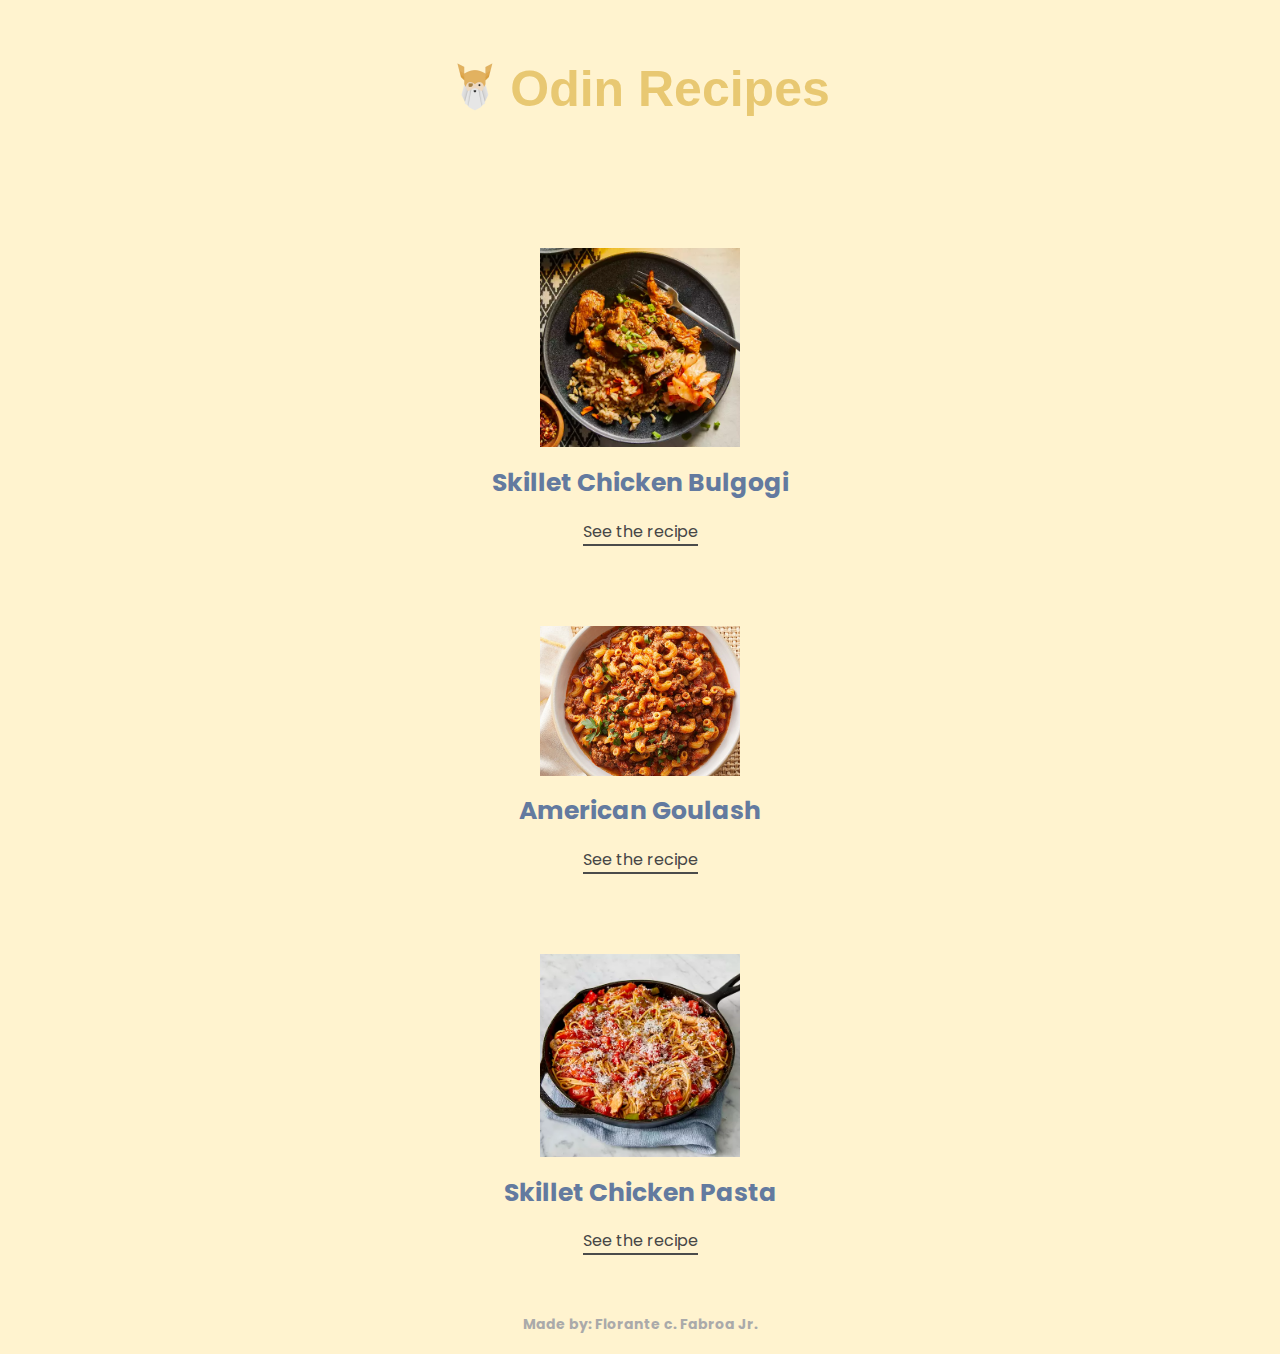
<file: index.html>
<!DOCTYPE html>
<html lang="eng">
<head>
    <meta charset="utf-8">
    <title>The Odin Recipes</title>
    <link rel="stylesheet" href="styles/style.css">
    <link rel="icon" type="image/x-icon" href="/images/icon.png">
    <link rel="preconnect" href="https://fonts.googleapis.com">
    <link rel="preconnect" href="https://fonts.gstatic.com" crossorigin>
    <link href="https://fonts.googleapis.com/css2?family=Syne:wght@400..800&display=swap" rel="stylesheet">
    <link href="https://fonts.googleapis.com/css2?family=Poppins:ital,wght@0,100;0,200;0,300;0,400;0,500;0,600;0,700;0,800;0,900;1,100;1,200;1,300;1,400;1,500;1,600;1,700;1,800;1,900&display=swap" rel="stylesheet">
</head>
<body>
    <header class="header_1">
        <div class="Logo">
            <img src="images/icon.png" alt="The Odin Project Logo">
        </div>
        <h1 class="h1_title_1">Odin Recipes</h1>
    </header>
    <!-------------------------- Recipe Section    ---------->
    <section class="recipes_section">
        <div class="recipe_1">
            <img src="recipe_images/recipe_1.png" alt="The icon of Skillet Chicken" class="recipe_1_icon">
            <h1>Skillet Chicken Bulgogi</h1>
            <a href="/recipes/skillet-chicken.html" class="recipe_link">See the recipe</a>
        </div>
        <div class="recipe_2">
            <img src="recipe_images/recipe_2.jpg" alt="The icon of American Goulash" class="recipe_2_icon">
            <h1>American Goulash</h1>
            <a href="/recipes/american-goulash.html" class="recipe_link">See the recipe</a>
        </div>
        <div class="recipe_3">
            <img src="recipe_images/recipe_3.png"" alt="The icon of Skillet Chicken Pasta" class="recipe_3_icon">
            <h1>Skillet Chicken Pasta</h1>
            <a href="/recipes/chicken-pasta.html" class="recipe_link">See the recipe</a>
        </div>
    </section>
    <h4 class="footer">Made by: Florante c. Fabroa Jr.</h4>
</body>
</html>
</file>
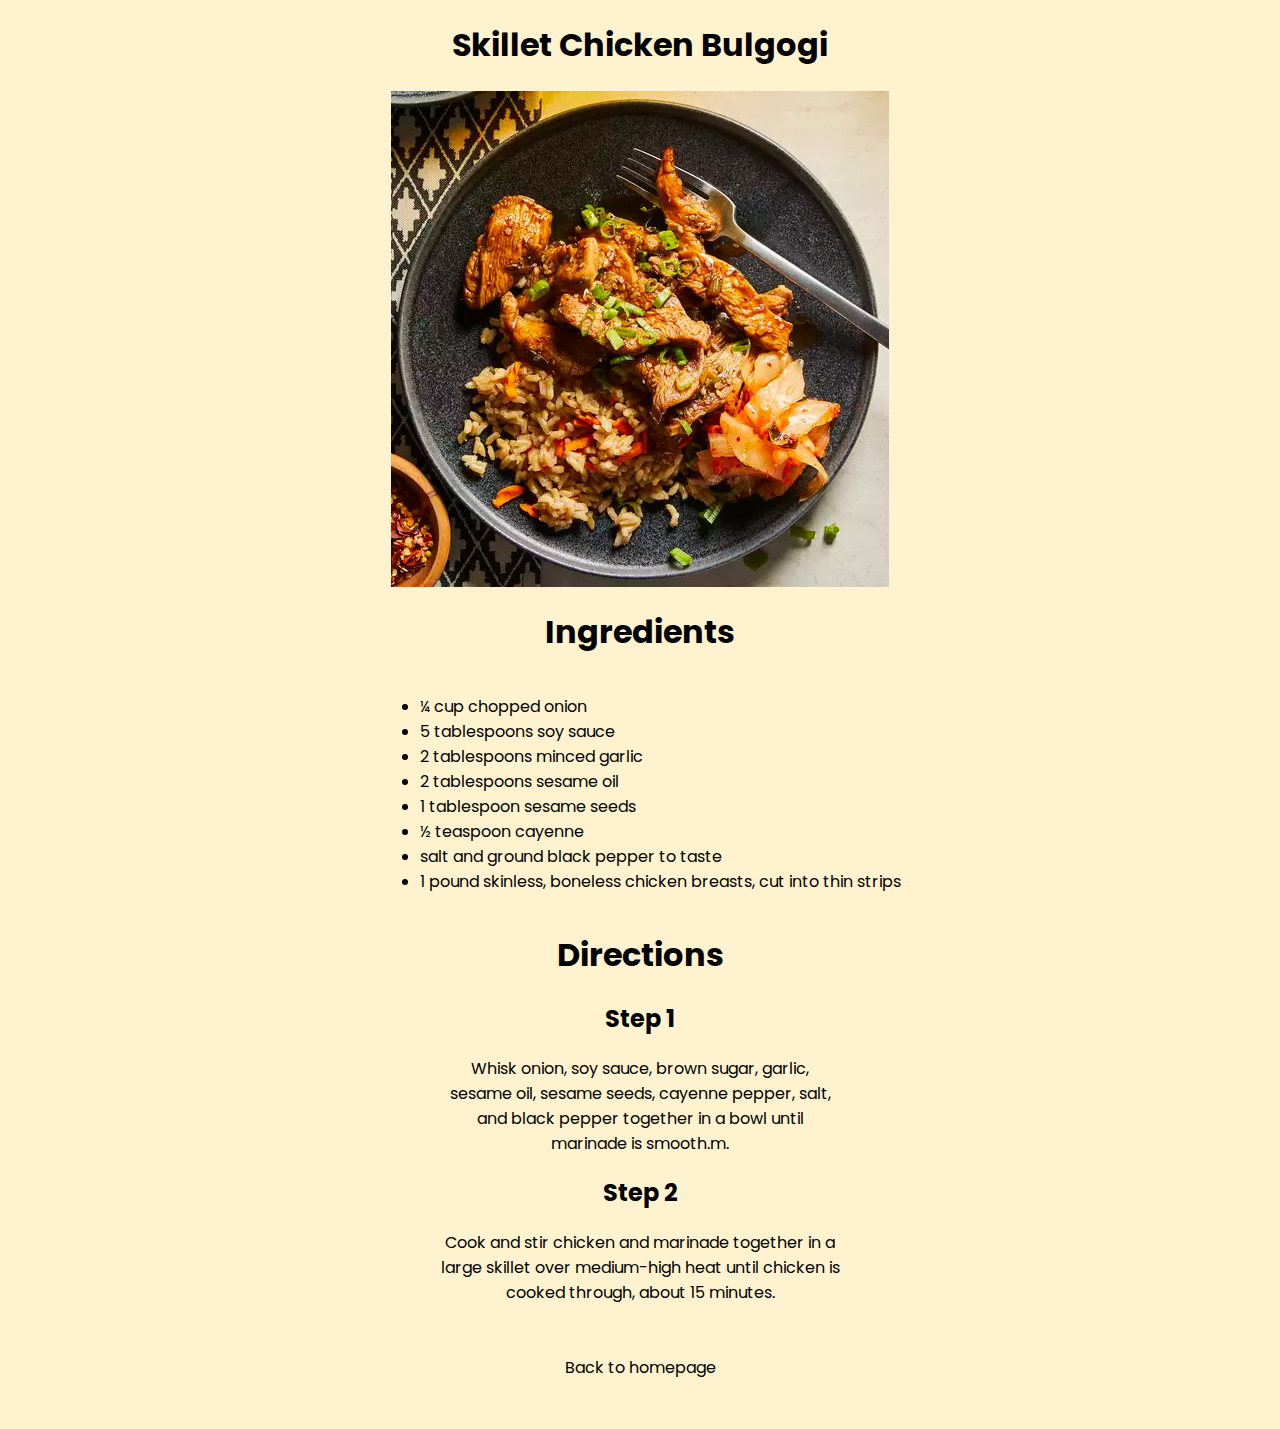
<file: recipes/index.html>
<!DOCTYPE html>
<html lang="eng">
<head>
    <meta charset="utf-8">
    <title>Skillet Chicken Bulgogi</title>
    <link rel="icon" type="image/x-icon" href="/images/icon.png">
    <link rel="stylesheet" href="/styles/recipe1.css">
    <link rel="preconnect" href="https://fonts.googleapis.com">
    <link rel="preconnect" href="https://fonts.gstatic.com" crossorigin>
    <link href="https://fonts.googleapis.com/css2?family=Syne:wght@400..800&display=swap" rel="stylesheet">
    <link href="https://fonts.googleapis.com/css2?family=Poppins:ital,wght@0,100;0,200;0,300;0,400;0,500;0,600;0,700;0,800;0,900;1,100;1,200;1,300;1,400;1,500;1,600;1,700;1,800;1,900&display=swap" rel="stylesheet">
</head>
<body>
    <div class="recipe_container">
        <h1 class="recipe_h1">Skillet Chicken Bulgogi</h1>
        <img src="/recipe_images/recipe_1.png" alt="icon" class="recipe_icon">
        <h1 class="recipe_h1">Ingredients</h1>
        <div class="ul_container">
            <ul>
                <li>¼ cup chopped onion</li>
                <li>5 tablespoons soy sauce</li>
                <li>2 tablespoons minced garlic</li>
                <li>2 tablespoons sesame oil</li>
                <li>1 tablespoon sesame seeds</li>
                <li>½ teaspoon cayenne</li>
                <li>salt and ground black pepper to taste</li>
                <li>1 pound skinless, boneless chicken breasts, cut into thin strips</li>
            </ul>
            <div class="directions">
                <h1 class="recipe_h1">Directions</h1>
                <div class="steps">
                    <h2>Step 1</h2>
                        <p class="step_text">Whisk onion, soy sauce, brown sugar, garlic, sesame oil, sesame seeds, cayenne pepper, salt, and black pepper together in a bowl until marinade is smooth.m.</p>
                    <h2>Step 2</h2>
                        <p class="step_text">Cook and stir chicken and marinade together in a large skillet over medium-high heat until chicken is cooked through, about 15 minutes.</p>
                </div>
                <a href="/index.html" class="back">Back to homepage</a>
            </div>
        </div>
    </div>
</body>
</file>
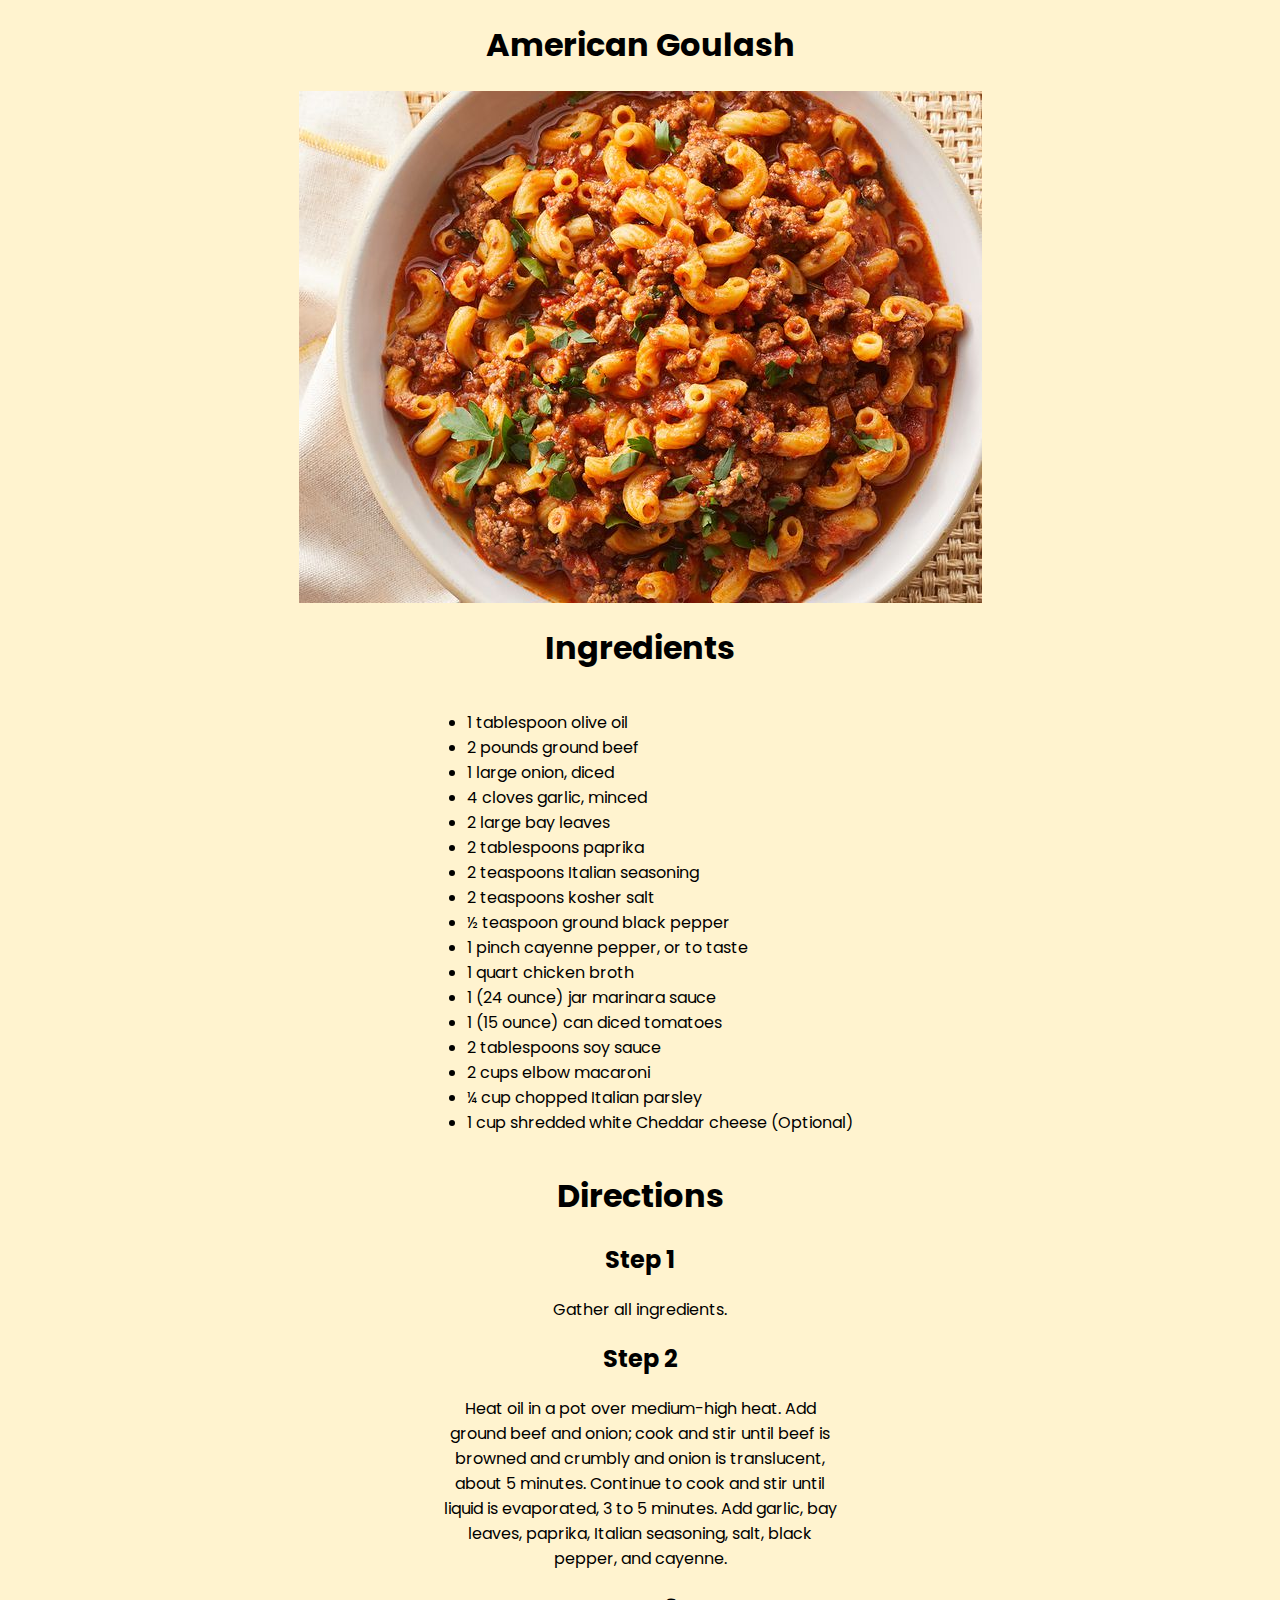
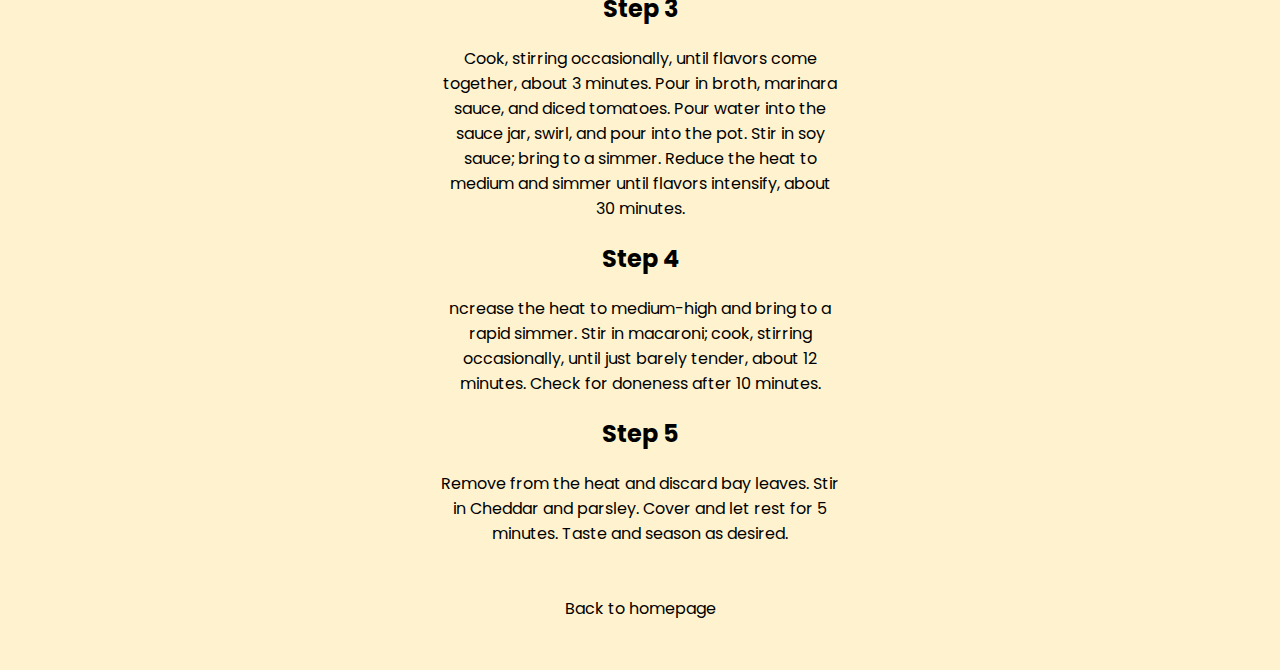
<file: recipes/american-goulash.html>
<!DOCTYPE html>
<html lang="eng">
<head>
    <meta charset="utf-8">
    <title> American Goulash</title>
    <link rel="stylesheet" href="/styles/recipe2.css">
    <link rel="icon" type="image/x-icon" href="/images/icon.png">
    <link rel="preconnect" href="https://fonts.googleapis.com">
    <link rel="preconnect" href="https://fonts.gstatic.com" crossorigin>
    <link href="https://fonts.googleapis.com/css2?family=Syne:wght@400..800&display=swap" rel="stylesheet">
    <link href="https://fonts.googleapis.com/css2?family=Poppins:ital,wght@0,100;0,200;0,300;0,400;0,500;0,600;0,700;0,800;0,900;1,100;1,200;1,300;1,400;1,500;1,600;1,700;1,800;1,900&display=swap" rel="stylesheet">
</head>
<body>
    <div class="recipe_container">
        <h1 class="recipe_h2"> American Goulash</h1>
        <img src="/recipe_images/recipe_2.jpg" alt="icon" class="recipe_icon">
        <h1 class="recipe_h2">Ingredients</h1>
        <div class="ul_container">
            <ul>
                <li>1 tablespoon olive oil</li>
                <li>2 pounds ground beef</li>
                <li>1 large onion, diced</li>
                <li>4 cloves garlic, minced</li>
                <li>2 large bay leaves</li>
                <li>2 tablespoons paprika</li>
                <li>2 teaspoons Italian seasoning</li>
                <li>2 teaspoons kosher salt</li>
                <li>½ teaspoon ground black pepper</li>
                <li>1 pinch cayenne pepper, or to taste</li>
                <li>1 quart chicken broth</li>
                <li>1 (24 ounce) jar marinara sauce</li>
                <li>1 (15 ounce) can diced tomatoes</li>
                <li>2 tablespoons soy sauce</li>
                <li>2 cups elbow macaroni</li>
                <li>¼ cup chopped Italian parsley</li>
                <li>1 cup shredded white Cheddar cheese (Optional)</li>
            </ul>
            <div class="directions">
                <h1 class="recipe_h1">Directions</h1>
                <div class="steps">
                    <h2>Step 1</h2>
                        <p class="step_text">Gather all ingredients.</p>
                    <h2>Step 2</h2>
                        <p class="step_text">Heat oil in a pot over medium-high heat. Add ground beef and onion; cook and stir until beef is browned and crumbly and onion is translucent, about 5 minutes. Continue to cook and stir until liquid is evaporated, 3 to 5 minutes. Add garlic, bay leaves, paprika, Italian seasoning, salt, black pepper, and cayenne.</p>
                    <h2>Step 3</h2>
                        <p class="step_text">Cook, stirring occasionally, until flavors come together, about 3 minutes. Pour in broth, marinara sauce, and diced tomatoes. Pour water into the sauce jar, swirl, and pour into the pot. Stir in soy sauce; bring to a simmer. Reduce the heat to medium and simmer until flavors intensify, about 30 minutes.</p>    
                    <h2>Step 4</h2>
                        <p class="step_text">ncrease the heat to medium-high and bring to a rapid simmer. Stir in macaroni; cook, stirring occasionally, until just barely tender, about 12 minutes. Check for doneness after 10 minutes.</p>
                    <h2>Step 5</h2>
                        <p>Remove from the heat and discard bay leaves. Stir in Cheddar and parsley. Cover and let rest for 5 minutes. Taste and season as desired.</p>
                </div>
                <a href="/index.html" class="back">Back to homepage</a>
            </div>
        </div>
    </div>
</body>
</file>
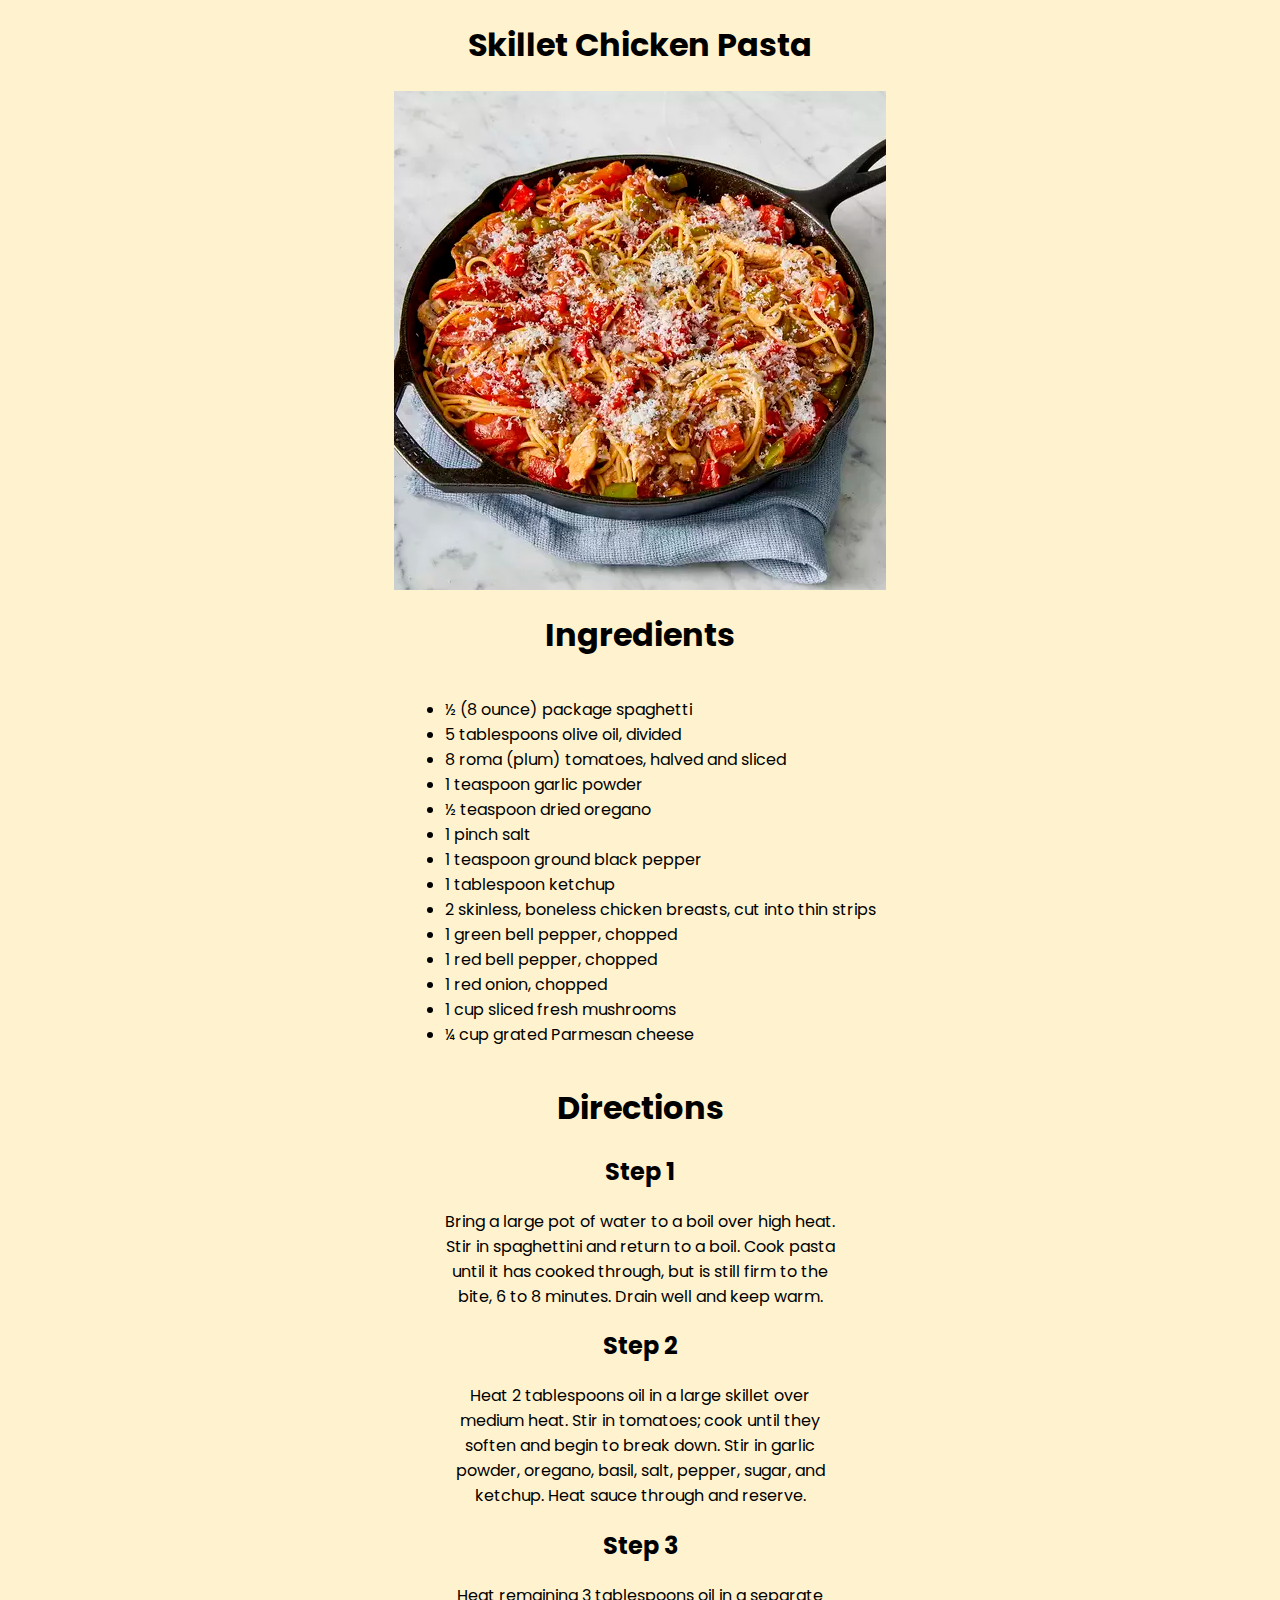
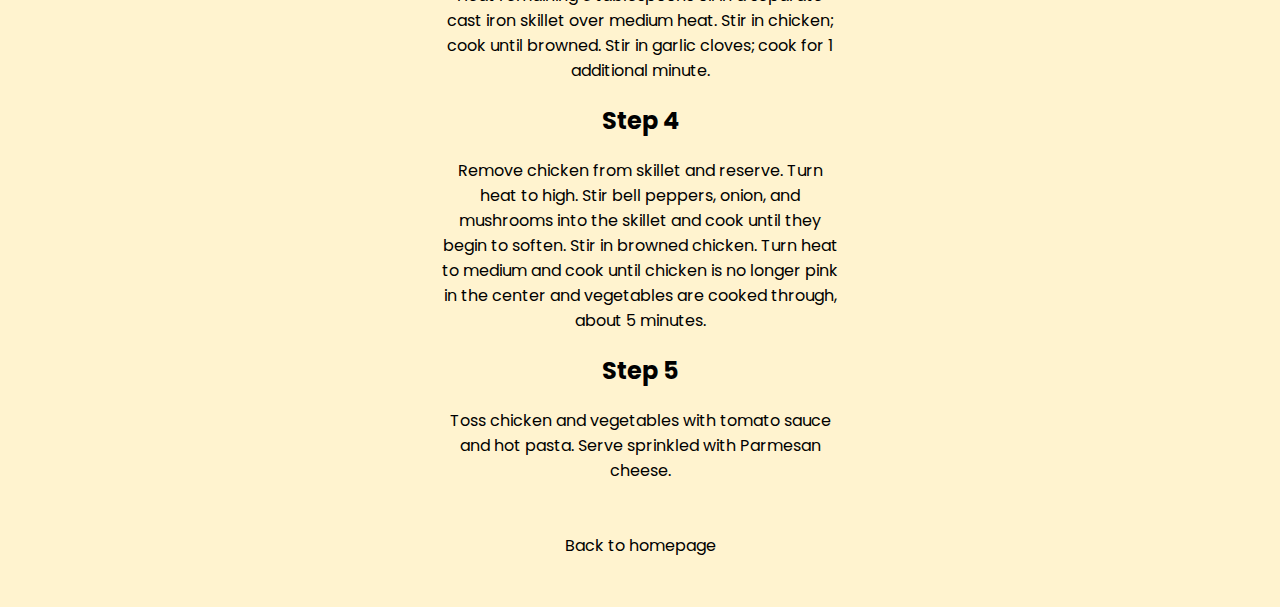
<file: recipes/chicken-pasta.html>
<!DOCTYPE html>
<html lang="eng">
<head>
    <meta charset="utf-8">
    <title>Skillet Chicken Pasta</title>
    <link rel="stylesheet" href="/styles/recipe1.css">
    <link rel="preconnect" href="https://fonts.googleapis.com">
    <link rel="icon" type="image/x-icon" href="/images/icon.png"> 
    <link rel="preconnect" href="https://fonts.gstatic.com" crossorigin>
    <link href="https://fonts.googleapis.com/css2?family=Syne:wght@400..800&display=swap" rel="stylesheet">
    <link href="https://fonts.googleapis.com/css2?family=Poppins:ital,wght@0,100;0,200;0,300;0,400;0,500;0,600;0,700;0,800;0,900;1,100;1,200;1,300;1,400;1,500;1,600;1,700;1,800;1,900&display=swap" rel="stylesheet">
</head>
<body>
    <div class="recipe_container">
        <h1 class="recipe_h3">Skillet Chicken Pasta</h1>
        <img src="/recipe_images/recipe_3.png" alt="icon" class="recipe_icon">
        <h1 class="recipe_h3">Ingredients</h1>
        <div class="ul_container">
            <ul>
                <li>½ (8 ounce) package spaghetti</li>
                <li>5 tablespoons olive oil, divided</li>
                <li>8 roma (plum) tomatoes, halved and sliced</li>
                <li>1 teaspoon garlic powder</li>
                <li>½ teaspoon dried oregano</li>
                <li>1 pinch salt</li>
                <li>1 teaspoon ground black pepper</li>
                <li>1 tablespoon ketchup</li>
                <li>2 skinless, boneless chicken breasts, cut into thin strips</li>
                <li>1 green bell pepper, chopped</li>
                <li>1 red bell pepper, chopped</li>
                <li>1 red onion, chopped</li>
                <li>1 cup sliced fresh mushrooms</li>
                <li>¼ cup grated Parmesan cheese</li>
            </ul>
            <div class="directions">
                <h1 class="recipe_h1">Directions</h1>
                <div class="steps">
                    <h2>Step 1</h2>
                        <p class="step_text">Bring a large pot of water to a boil over high heat. 
                        Stir in spaghettini and return to a boil. Cook pasta 
                        until it has cooked through, but is still firm to the bite, 6 
                        to 8 minutes. Drain well and keep warm.</p>
                    <h2>Step 2</h2>
                        <p class="step_text">Heat 2 tablespoons oil in a large skillet over medium heat. Stir in tomatoes; 
                            cook until they soften and begin to break down. Stir in garlic powder, oregano, 
                            basil, salt, pepper, sugar, and ketchup. Heat sauce through and reserve.</p>
                    <h2>Step 3</h2>
                        <p class="step_text">Heat remaining 3 tablespoons oil in a separate cast iron skillet over medium heat. 
                            Stir in chicken; cook until browned. Stir in garlic cloves; cook for 1 additional 
                            minute.</p>    
                    <h2>Step 4</h2>
                        <p class="step_text">Remove chicken from skillet and reserve. Turn heat to high. Stir bell peppers, 
                            onion, and mushrooms into the skillet and cook until they begin to soften. Stir 
                            in browned chicken. Turn heat to medium and cook until chicken is no longer pink 
                            in the center and vegetables are cooked through, about 5 minutes.</p>
                    <h2>Step 5</h2>
                        <p>Toss chicken and vegetables with tomato sauce and hot pasta. Serve sprinkled with Parmesan cheese.</p>
                </div>
                <a href="/index.html" class="back">Back to homepage</a>
            </div>
        </div>
    </div>
</body>
</file>
<file: styles/style.css>
body {
    margin: 0;
    padding: 0;
    background-color: #FFF3CF;
}
.header_1{
    display: flex;
    align-items: center;
    padding: 30px;
    text-align: center;
    justify-content: center;
    margin-top: 10px;

}
.logo {
    margin-right: 10px;
}
img {
    max-width: 100%;
    height: 50px;
}
.h1_title_1{
    margin: 0;
    font-family: 'Gill Sans', 'Gill Sans MT', Calibri, 'Trebuchet MS', sans-serif;
    color: #E8C872;
    margin: 20px 0px 20px 10px;
    font-size: 50px;
}

.recipes_section{
    display: flex;
    align-items: center;
    flex-direction: column;
    margin: 40px 0px 0px 0px;
}
.recipe_1,.recipe_2,.recipe_3{
    display: flex;
    align-items: center;
    justify-content: center;
    flex-direction: column;
    margin: 40px;

}
section h1{
    font-size: 25px;
    font-family: "Poppins", sans-serif;
    color: #637A9F;
}
.recipe_1_icon,.recipe_2_icon,.recipe_3_icon{
    width: 200px;
    height: auto;
}
.recipe_link{
    font-family: "Poppins", sans-serif;
    text-decoration: none;
    color: rgb(70, 70, 70);
    border-bottom: 2px solid rgb(75, 75, 75);
}
.recipe_link:hover{
    color: rgb(141, 141, 141);
}
.footer{
    text-align: center;
    font-family: "Poppins", sans-serif;
    color: rgb(170, 170, 170);
    font-size: 14px;
}
</file>
<file: styles/recipe1.css>
body{
    margin: 0;
    padding: 0;
    background-color: #FFF3CF;
}
.recipe_container{
    display: flex;
    align-items: center;
    flex-direction: column;
    font-family: "Poppins", sans-serif;
}
.ul_container{
    display: flex;
    flex-direction: column;
    align-items: center;
    justify-content: center;
}
.directions{
    text-align: center;
}
.steps {
    width: 400px;
    text-align: center;
    font-family: "Poppins", sans-serif;
    margin-bottom: 50px;
}

.back {
    padding: 50px 0 50px 0; /* Adjust the padding values as needed */
    text-decoration: none;
    color: rgb(0, 0, 0);

}
.back:hover{
    color: rgb(141, 141, 141);
}
</file>
<file: styles/recipe2.css>
body{
    margin: 0;
    padding: 0;
    background-color: #FFF3CF;
}
.recipe_container{
    display: flex;
    align-items: center;
    flex-direction: column;
    font-family: "Poppins", sans-serif;
}
.ul_container{
    display: flex;
    flex-direction: column;
    align-items: center;
    justify-content: center;
}
.directions{
    text-align: center;
}
.steps {
    width: 400px;
    text-align: center;
    font-family: "Poppins", sans-serif;
    margin-bottom: 50px;
}

.back {
    padding: 50px 0 50px 0; /* Adjust the padding values as needed */
    text-decoration: none;
    color: rgb(0, 0, 0);

}
.back:hover{
    color: rgb(141, 141, 141);
}
</file>
